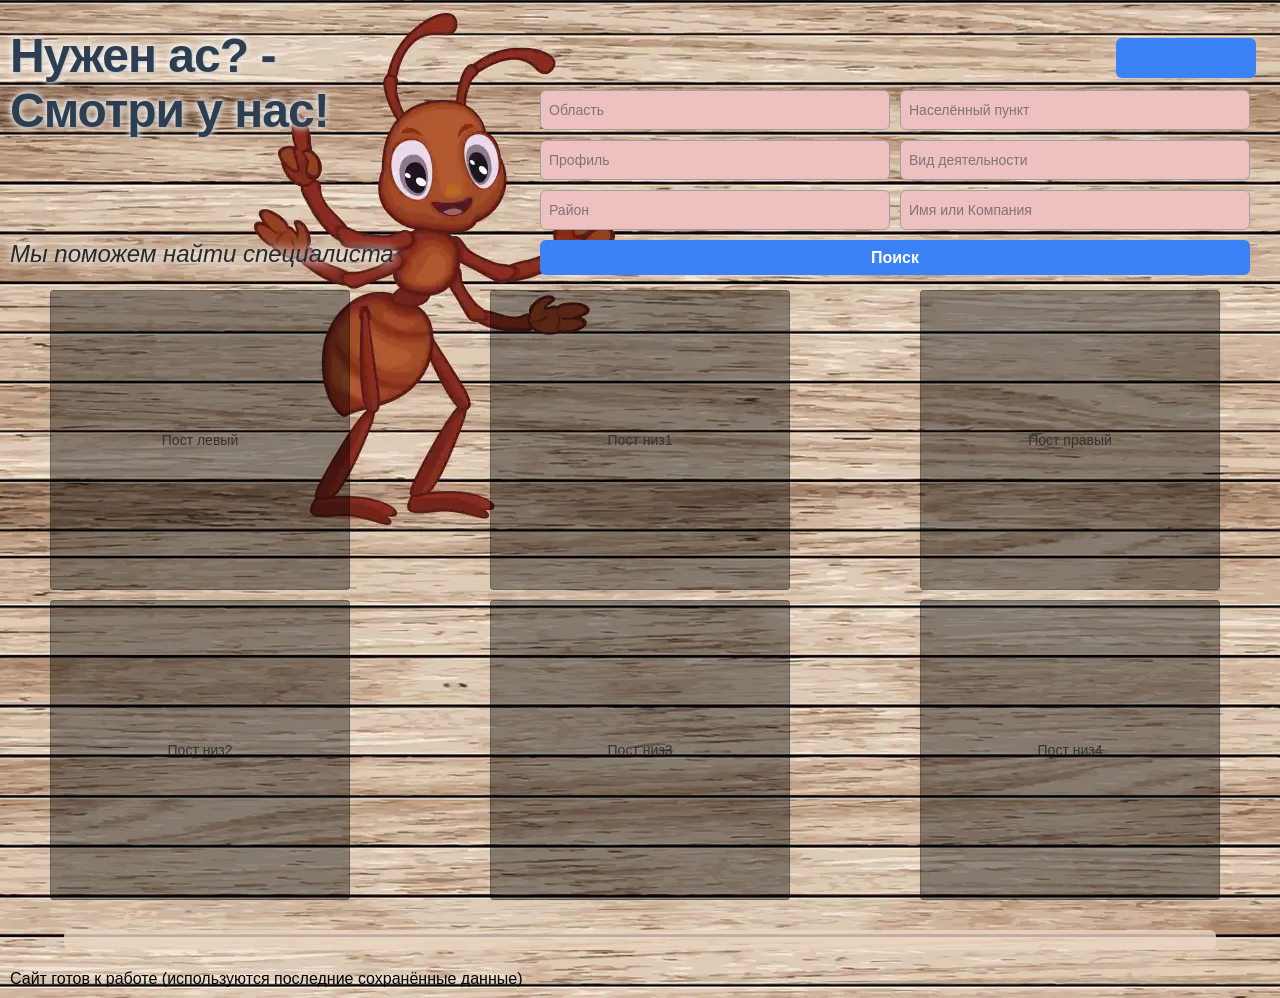
<file: index.html>
<!DOCTYPE html>
<html lang="ru">
  <head>
    <meta charset="UTF-8" />
    <meta name="viewport" content="width=device-width, initial-scale=1.0" />
    <title>Визитница — Главная</title>
    <link rel="icon" type="image/x-icon" href="favicon.ico">

    <!-- Десктопные стили по умолчанию -->
    <link rel="stylesheet" href="index.css" id="main-css" />

    <script>
      // Определение мобильного устройства
      const isMobile =
        /Android|webOS|iPhone|iPad|iPod|BlackBerry|IEMobile|Opera Mini/i.test(
          navigator.userAgent
        );

      if (isMobile) {
        // Полная замена CSS на мобильную версию
        document.getElementById("main-css").href = "indexmobile.css";
        document.documentElement.classList.add("mobile-device");
      }
    </script>

    <!-- Global site tag (gtag.js) - Google Analytics -->
    <script
      async
      src="https://www.googletagmanager.com/gtag/js?id=G-MSBJNF664Y"
    ></script>
    <script>
      window.dataLayer = window.dataLayer || [];
      function gtag() {
        dataLayer.push(arguments);
      }
      gtag("js", new Date());
      gtag("config", "G-MSBJNF664Y");
    </script>
  </head>
  <body>
    <div class="header">
      <h1 class="page-title pageTitle">Нужен ас? - Смотри у нас!</h1>
      <div class="page-subtitle pageSubtitle">Мы поможем найти специалиста</div>

      <!-- Кнопки шапки -->
      <div class="auth-container">
        <div class="auth-login-wrapper">
          <div id="googleAuthBtn" class="authLogin"></div>
        </div>
        <button id="logoutBtn" class="btn authLogin" data-role="user,admin">
          ВЫХОД
        </button>
        <button id="adminBtn" class="btn authAdmin" data-role="admin">
          Админка
        </button>
        <button id="addServiceBtn" class="btn authAddService" data-role="admin,user,curator">
  Добавить услугу
</button>
        <button id="cabinetBtn" class="btn authProfile" data-role="admin">
          Личный кабинет
        </button>
      </div>

      <div
        id="roleInfo"
        style="margin-top: 10px; font-weight: bold; color: #2c3e50"
      ></div>

      <!-- Блок фильтров в шапке -->
      <div class="filters-container">
        <!-- Боковые рекламные блоки -->
        <div id="sideBlockLeft" class="sideBlockLeft">Пост левый</div>
        <div id="sideBlockRight" class="sideBlockRight">Пост правый</div>

        <!-- Первая строка фильтров -->
        <div class="filter-row">
          <div class="input-wrapper-dt">
            <input
              type="text"
              id="filterRegion"
              class="filter1"
              placeholder="Область"
              autocomplete="off"
            />
            <button class="input-clear-desktop">×</button>
            <datalist id="listRegion"></datalist>
          </div>

          <div class="input-wrapper-dt">
            <input
              type="text"
              id="filterCity"
              class="filter2"
              placeholder="Населённый пункт"
              autocomplete="off"
            />
            <button class="input-clear-desktop">×</button>
            <datalist id="listCity"></datalist>
          </div>
        </div>

        <!-- Вторая строка фильтров -->
        <div class="filter-row">
          <div class="input-wrapper-dt">
            <input
              type="text"
              id="filterProfile"
              class="filter3"
              placeholder="Профиль"
              autocomplete="off"
            />
            <button class="input-clear-desktop">×</button>
            <datalist id="listProfile"></datalist>
          </div>

          <div class="input-wrapper-dt">
            <input
              type="text"
              id="filterType"
              class="filter4"
              list="listType"
              placeholder="Вид деятельности"
              autocomplete="off"
            />
            <button class="input-clear-desktop">×</button>
          </div>
        </div>

        <!-- Третья строка фильтров -->
        <div class="filter-row">
          <div class="input-wrapper-dt">
            <input
              type="text"
              id="filterDistrict"
              class="filter5"
              placeholder="Район"
              autocomplete="off"
            />
            <button class="input-clear-desktop">×</button>
            <datalist id="listDistrict"></datalist>
          </div>

          <div class="input-wrapper-dt">
            <input
              type="text"
              id="filterName"
              class="filter6"
              placeholder="Имя или Компания"
              autocomplete="off"
            />
            <button class="input-clear-desktop">×</button>
            <datalist id="listName"></datalist>
          </div>
        </div>

        <!-- Кнопка поиска -->
        <button onclick="applyFilters()" class="btn search-btn searchBtn">
          Поиск
        </button>

        <!-- После фильтров, перед рекламой -->
        <img
          src="header-bg-mobile.webp"
          class="mobile-only-image"
          alt="Нужен ас? - Смотри у нас!"
          style="display: none"
        />

        <!-- Нижние рекламные блоки -->
        <div id="bottomBlock1" class="bottomBlock1">Пост низ1</div>
        <div id="bottomBlock2" class="bottomBlock2">Пост низ2</div>
        <div id="bottomBlock3" class="bottomBlock3">Пост низ3</div>
        <div id="bottomBlock4" class="bottomBlock4">Пост низ4</div>
      </div>
    </div>

    <!-- Якорь для прокрутки - ПОСЛЕ шапки -->
    <div id="scrollTarget" style="position: relative; height: 1px"></div>

    <!-- Надпись о количестве найденных - после якоря -->
    <p id="searchCount" class="search-count"></p>

    <div id="cards"></div>

    <!-- Кнопка "Наверх" -->
    <div
      id="backToTopContainer"
      style="width: 100%; text-align: center; margin-top: 20px"
    ></div>
    <div id="notification" class="notification"></div>

    <script src="https://accounts.google.com/gsi/client" async defer></script>
    <script src="index-header-desktop-keys.js"></script>
    <script src="https://telegram.org/js/telegram-web-app.js"></script>
    <script src="https://telegram.org/js/telegram-web-app.js"></script>
<script>
// Динамическая загрузка JS с версией
const script = document.createElement('script');
script.src = 'index.js?v=' + Date.now();
document.head.appendChild(script);
</script>

    <script src="reclama.js"></script>

    <!-- ИЗМЕРЕНИЕ РАЗМЕРА ОКНА САЙТА -->
    <div id="window-size" data-role="admin"></div>

    <script>
      const sizeBox = document.getElementById("window-size");

      function updateSize() {
        sizeBox.textContent = `${window.innerWidth} × ${window.innerHeight}`;
      }

      window.addEventListener("resize", updateSize);
      updateSize(); // первый вызов при загрузке
    </script>

    <style>
      #window-size {
        position: fixed;
        top: 10px;
        right: 10px;
        background: rgba(0, 0, 0, 0.6);
        color: #fff;
        font-size: 14px;
        padding: 5px 10px;
        border-radius: 6px;
        font-family: monospace;
        z-index: 9999;
        pointer-events: none; /* чтобы не мешало кликам */
      }
    </style>
    
  </body>
</html>
</file>
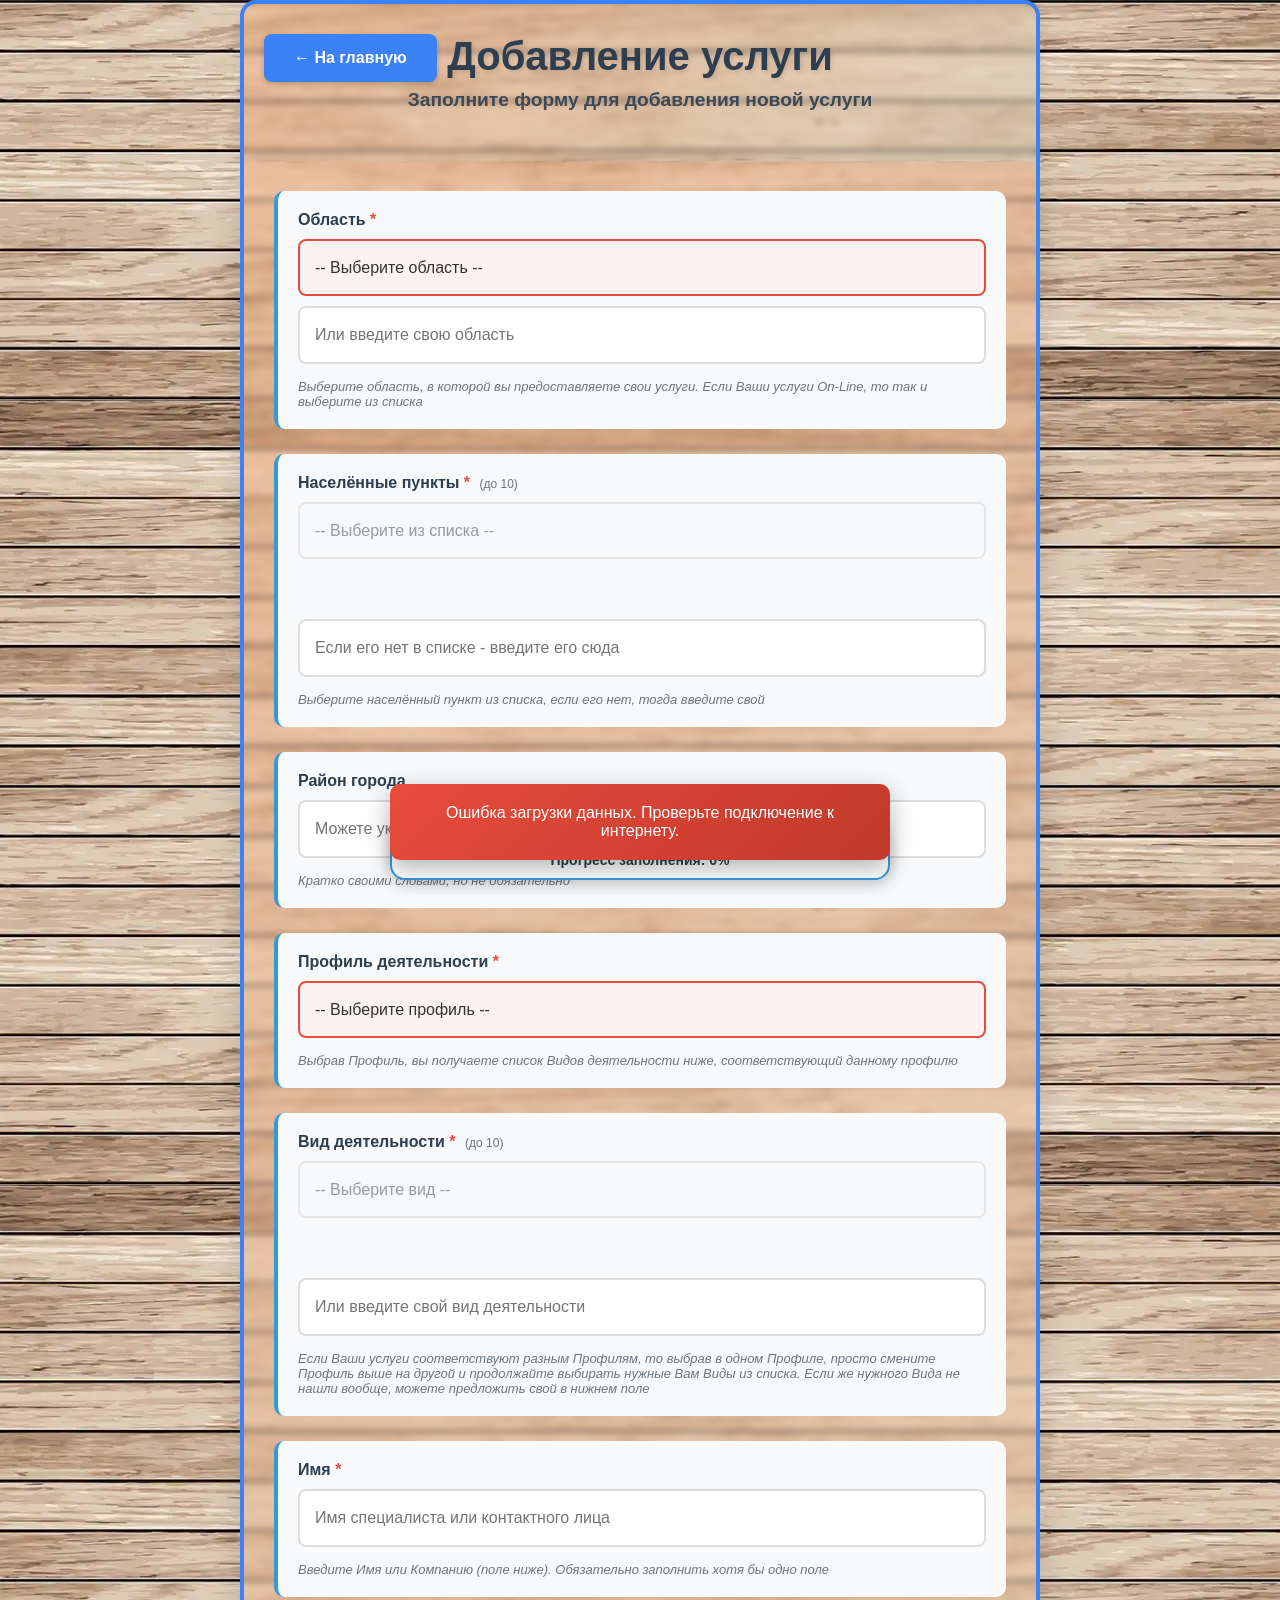
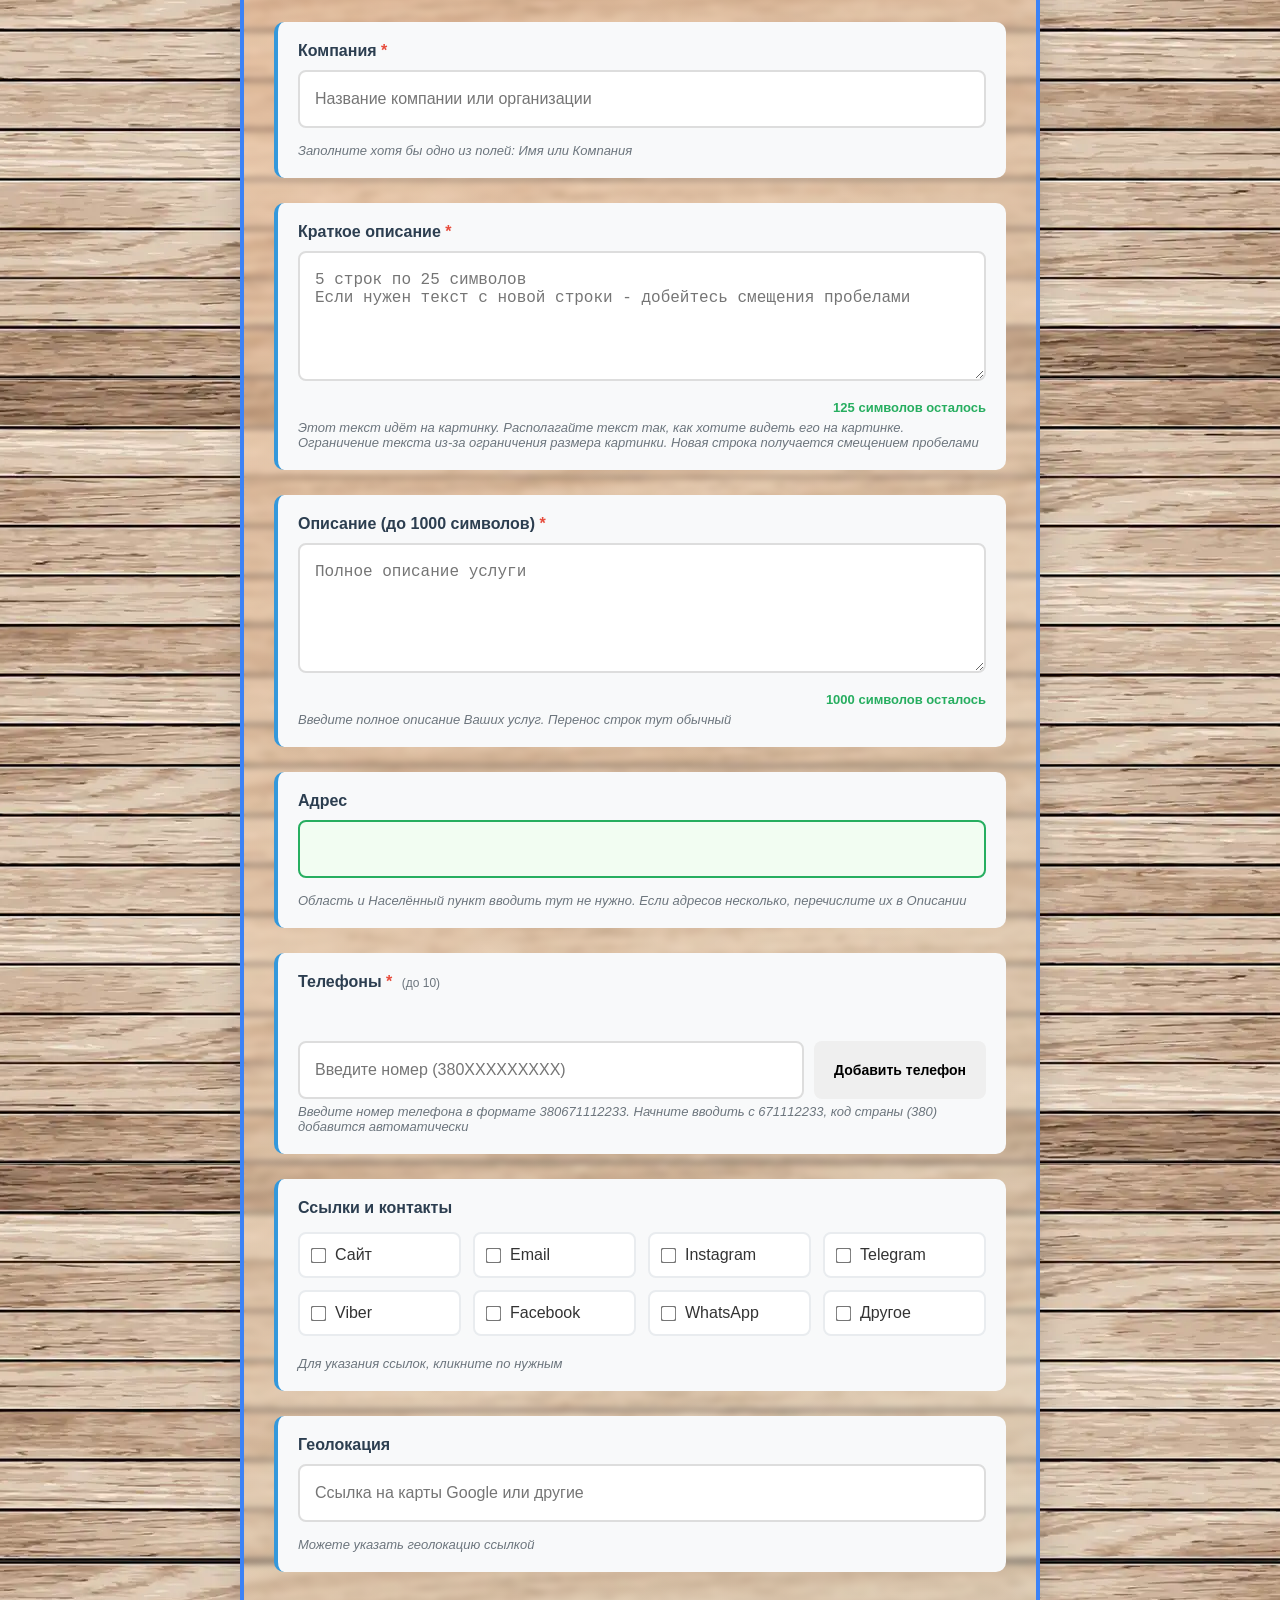
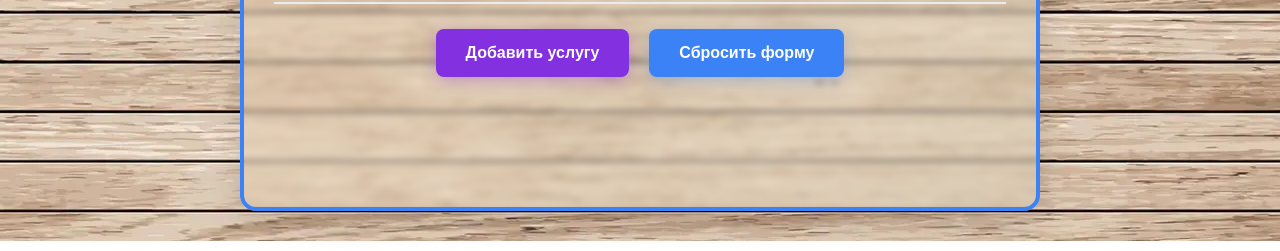
<file: add.html>
<!DOCTYPE html>
<html lang="ru">
  <head>
    <meta charset="UTF-8" />
    <meta name="viewport" content="width=device-width, initial-scale=1" />
    <title>Визитница — Добавление услуги</title>
    <link rel="icon" type="image/x-icon" href="favicon.ico" />

    <!-- Только свои стили, без index.css -->
    <link rel="stylesheet" href="add.css" />
  </head>
  <body>
    <!-- Декоративные муравьи -->
    <div class="decoration left"></div>
    <div class="decoration right"></div>

    <!-- Основной контейнер страницы -->
    <div class="page-wrapper">
      <!-- Упрощенный header -->
      <div class="add-header">
        <div class="header-content">
          <h1 class="page-title">Добавление услуги</h1>
          <div class="page-subtitle">
            Заполните форму для добавления новой услуги
          </div>
          <button id="backToMain" class="btn back-btn">← На главную</button>
        </div>
      </div>

      <!-- Основная форма -->
      <div class="form-container">
        <form id="serviceForm" novalidate>
          <!-- 2. Область -->
          <div class="form-group">
            <label for="regionSelect" class="form-label">
              Область <span class="required">*</span>
            </label>
            <select
              id="regionSelect"
              name="regionSelect"
              required
              class="form-input"
            >
              <option value="">-- Выберите область --</option>
            </select>
            <input
              type="text"
              id="regionCustom"
              placeholder="Или введите свою область"
              class="form-input"
              maxlength="50"
            />
            <div class="form-hint">
              Выберите область, в которой вы предоставляете свои услуги. Если
              Ваши услуги On-Line, то так и выберите из списка
            </div>
          </div>

          <!-- 3. Населённый пункт -->
          <div class="form-group">
            <label for="townSelect" class="form-label">
              Населённые пункты <span class="required">*</span>
              <span class="limit-info">(до 10)</span>
            </label>
            <select
              id="townSelect"
              name="townSelect"
              required
              class="form-input"
              disabled
            >
              <option value="">-- Выберите из списка --</option>
            </select>

            <div
              id="selectedTownsContainer"
              class="selected-items-container"
            ></div>

            <input
              type="text"
              id="townCustom"
              placeholder="Если его нет в списке - введите его сюда"
              class="form-input"
              maxlength="50"
            />
            <div class="form-hint">
              Выберите населённый пункт из списка, если его нет, тогда введите
              свой
            </div>
          </div>

          <!-- 4. Район города -->
          <div class="form-group">
            <label for="cityDistrict" class="form-label">Район города</label>
            <input
              type="text"
              id="cityDistrict"
              placeholder="Можете указать при желании"
              class="form-input"
              maxlength="50"
            />
            <div class="form-hint">
              Кратко своими словами, но не обязательно
            </div>
          </div>

          <!-- 5. Профиль деятельности -->
          <div class="form-group">
            <label for="profileSelect" class="form-label">
              Профиль деятельности <span class="required">*</span>
            </label>
            <select
              id="profileSelect"
              name="profileSelect"
              required
              class="form-input"
            >
              <option value="">-- Выберите профиль --</option>
            </select>
            <div class="form-hint">
              Выбрав Профиль, вы получаете список Видов деятельности ниже,
              соответствующий данному профилю
            </div>
          </div>

          <!-- 6. Вид деятельности -->
          <div class="form-group">
            <label class="form-label">
              Вид деятельности <span class="required">*</span>
              <span class="limit-info">(до 10)</span>
            </label>
            <select id="kindSelect" class="form-input" disabled>
              <option value="">-- Выберите вид --</option>
            </select>

            <div
              id="selectedKindsContainer"
              class="selected-items-container"
            ></div>

            <input
              type="text"
              id="kindCustom"
              placeholder="Или введите свой вид деятельности"
              class="form-input"
              maxlength="75"
            />
            <div class="form-hint">
              Если Ваши услуги соответствуют разным Профилям, то выбрав в одном
              Профиле, просто смените Профиль выше на другой и продолжайте
              выбирать нужные Вам Виды из списка. Если же нужного Вида не нашли
              вообще, можете предложить свой в нижнем поле
            </div>
          </div>

          <!-- 7. Имя -->
          <div class="form-group">
            <label for="nameInput" class="form-label">
              Имя <span class="required">*</span>
            </label>
            <input
              type="text"
              id="nameInput"
              placeholder="Имя специалиста или контактного лица"
              class="form-input"
              maxlength="50"
            />
            <div class="form-hint">
              Введите Имя или Компанию (поле ниже). Обязательно заполнить хотя
              бы одно поле
            </div>
          </div>

          <!-- 8. Компания -->
          <div class="form-group">
            <label for="companyInput" class="form-label">
              Компания <span class="required">*</span>
            </label>
            <input
              type="text"
              id="companyInput"
              placeholder="Название компании или организации"
              class="form-input"
              maxlength="75"
            />
            <div class="form-hint">
              Заполните хотя бы одно из полей: Имя или Компания
            </div>
          </div>

          <!-- 9. Краткое описание -->
          <div class="form-group">
            <label for="descShort" class="form-label">
              Краткое описание <span class="required">*</span>
            </label>
            <div class="input-wrapper-dt">
              <textarea
                id="descShort"
                placeholder="5 строк по 25 символов&#10;Если нужен текст с новой строки - добейтесь смещения пробелами"
                required
                class="form-input textarea"
                rows="5"
                style="
                  word-wrap: break-word;
                  white-space: pre-wrap;
                  overflow-wrap: break-word;
                "
              ></textarea>
            </div>
            <div class="char-counter">
              <span id="descShortCounter">0</span>
            </div>
            <div class="form-hint">
              Этот текст идёт на картинку. Располагайте текст так, как хотите
              видеть его на картинке. Ограничение текста из-за ограничения
              размера картинки. Новая строка получается смещением пробелами
            </div>
          </div>

          <!-- 10. Полное описание -->
          <div class="form-group">
            <label for="descLong" class="form-label">
              Описание (до 1000 символов) <span class="required">*</span>
            </label>
            <textarea
              id="descLong"
              maxlength="1000"
              placeholder="Полное описание услуги"
              required
              class="form-input textarea"
              rows="5"
              style="resize: vertical; min-height: 120px"
            ></textarea>
            <div class="char-counter">
              <span id="descLongCounter">1000</span>
            </div>
            <div class="form-hint">
              Введите полное описание Ваших услуг. Перенос строк тут обычный
            </div>
          </div>

          <!-- 11. Адрес -->
          <div class="form-group">
            <label for="addressInput" class="form-label">Адрес</label>
            <input
              type="text"
              id="addressInput"
              maxlength="200"
              class="form-input"
              maxlength="100"
            />
            <div class="form-hint">
              Область и Населённый пункт вводить тут не нужно. Если адресов
              несколько, перечислите их в Описании
            </div>
          </div>

          <!-- 12. Телефоны -->
          <div class="form-group">
            <label class="form-label">
              Телефоны <span class="required">*</span>
              <span class="limit-info">(до 10)</span>
            </label>
            <div id="phonesContainer" class="selected-items-container"></div>
            <div class="phone-input-row">
              <input
                type="text"
                id="phoneInput"
                placeholder="380xxxxxxxxx"
                class="form-input"
                maxlength="12"
              />
              <button type="button" id="addPhoneBtn" class="btn small">
                Добавить телефон
              </button>
            </div>
            <div class="form-hint">
              Введите номер телефона в формате 380671112233. Начните вводить с
              671112233, код страны (380) добавится автоматически
            </div>
          </div>

          <!-- 13. Ссылки -->
          <div class="form-group">
            <label class="form-label">Ссылки и контакты</label>
            <div class="links-grid">
              <label class="link-checkbox-label">
                <input type="checkbox" class="link-checkbox" data-type="site" />
                <span class="link-checkbox-text">Сайт</span>
              </label>
              <label class="link-checkbox-label">
                <input
                  type="checkbox"
                  class="link-checkbox"
                  data-type="email"
                />
                <span class="link-checkbox-text">Email</span>
              </label>
              <label class="link-checkbox-label">
                <input
                  type="checkbox"
                  class="link-checkbox"
                  data-type="instagram"
                />
                <span class="link-checkbox-text">Instagram</span>
              </label>
              <label class="link-checkbox-label">
                <input
                  type="checkbox"
                  class="link-checkbox"
                  data-type="telegram"
                />
                <span class="link-checkbox-text">Telegram</span>
              </label>
              <label class="link-checkbox-label">
                <input
                  type="checkbox"
                  class="link-checkbox"
                  data-type="viber"
                />
                <span class="link-checkbox-text">Viber</span>
              </label>
              <label class="link-checkbox-label">
                <input
                  type="checkbox"
                  class="link-checkbox"
                  data-type="facebook"
                />
                <span class="link-checkbox-text">Facebook</span>
              </label>
              <label class="link-checkbox-label">
                <input
                  type="checkbox"
                  class="link-checkbox"
                  data-type="whatsapp"
                />
                <span class="link-checkbox-text">WhatsApp</span>
              </label>
              <label class="link-checkbox-label">
                <input
                  type="checkbox"
                  class="link-checkbox"
                  data-type="other"
                />
                <span class="link-checkbox-text">Другое</span>
              </label>
            </div>
            <div id="linksInputsContainer" class="links-inputs-container"></div>
            <div class="form-hint">Для указания ссылок, кликните по нужным</div>
          </div>

          <!-- 14. Геолокация -->
          <div class="form-group">
            <label for="geoLocation" class="form-label">Геолокация</label>
            <input
              type="text"
              id="geoLocation"
              placeholder="Ссылка на карты Google или другие"
              class="form-input"
            />
            <div class="form-hint">Можете указать геолокацию ссылкой</div>
          </div>

          <!-- Скрытые поля -->
          <input type="hidden" id="orderNumber" />
          <input type="hidden" id="idNumber" />
          <input type="hidden" id="image" />
          <input type="hidden" id="imageName" />
          <input type="hidden" id="publicationStatus" value="черновик" />
          <input type="hidden" id="cardImageName" />
          <input type="hidden" id="telegramImageName" />
          <input type="hidden" id="oldImage" />
          <input type="hidden" id="imageLink" />
          <input type="hidden" id="wordResult" />
          <input type="hidden" id="nameCompanyKind" />

          <!-- Кнопки отправки -->
          <div class="form-buttons">
            <button type="submit" class="btn primary">Добавить услугу</button>
            <button type="reset" id="resetBtn" class="btn secondary">
              Сбросить форму
            </button>
          </div>
        </form>
      </div>
    </div>
    <!-- Закрываем .page-wrapper -->

    <!-- Плавающий прогресс-бар -->
    <div class="floating-progress">
      <div class="progress-bar">
        <div class="progress-fill" id="progressFill"></div>
      </div>
      <div class="progress-text">
        Прогресс заполнения: <span id="progressPercent">0%</span>
      </div>
    </div>

    <!-- Уведомления -->
    <div id="notification" class="notification"></div>
    <div id="messageBox" class="message-box hidden"></div>

    <!-- Скрипты -->
    <script src="https://accounts.google.com/gsi/client" async defer></script>
    <script src="https://telegram.org/js/telegram-web-app.js"></script>
    <script src="add.js"></script>
  </body>
</html>
</file>
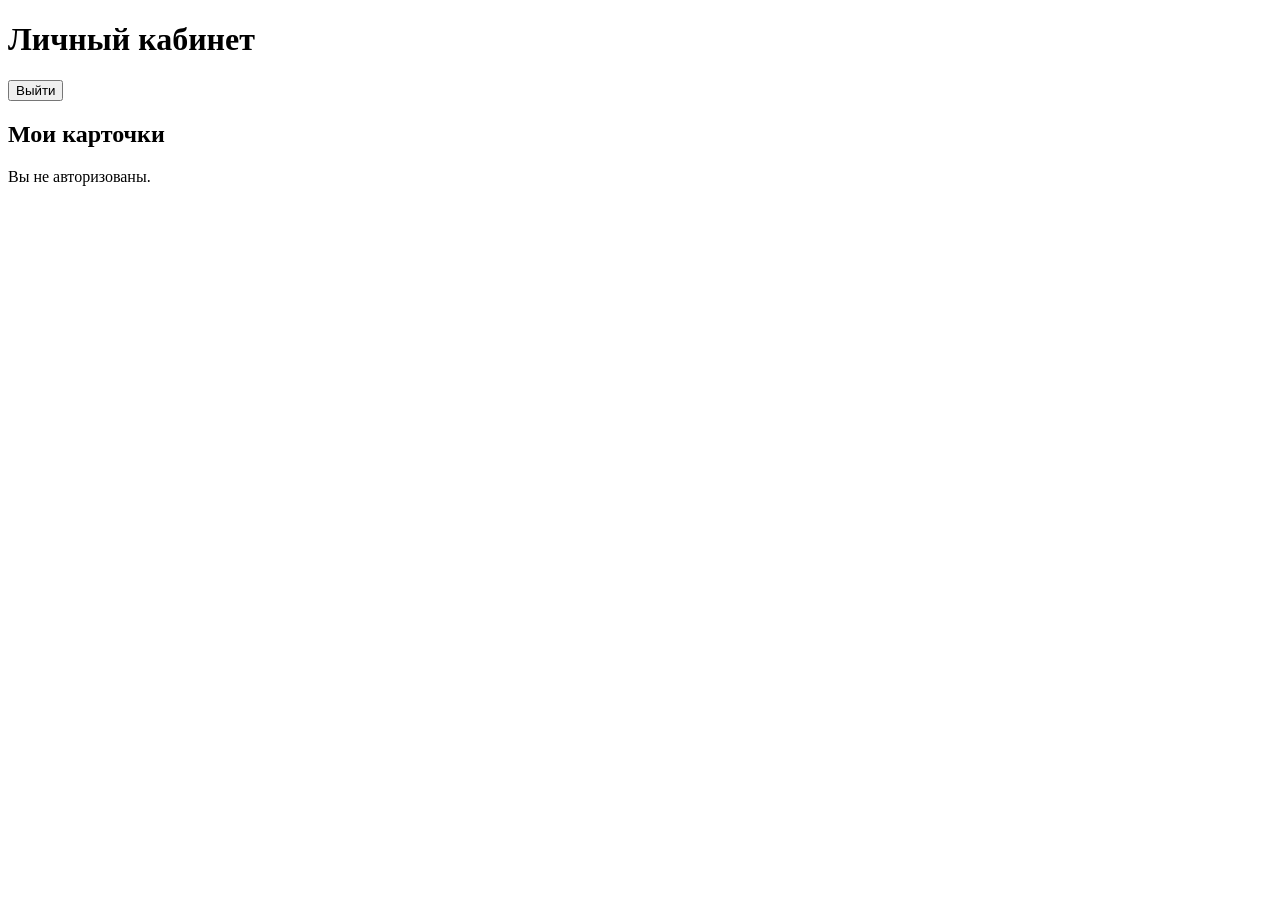
<file: cabinet.html>
<!DOCTYPE html>
<html lang="ru">
<head>
  <meta charset="UTF-8" />
  <meta name="viewport" content="width=device-width, initial-scale=1.0"/>
  <title>Личный кабинет</title>
  <link rel="stylesheet" href="cabinet.css" />
</head>
<body>
  <header>
    <h1>Личный кабинет</h1>
    <button id="logoutBtn">Выйти</button>
  </header>

  <main>
    <section id="myCards">
      <h2>Мои карточки</h2>
      <div id="cardsContainer">Загрузка...</div>
    </section>
  </main>

  <script src="cabinet.js"></script>
</body>
</html>
</file>
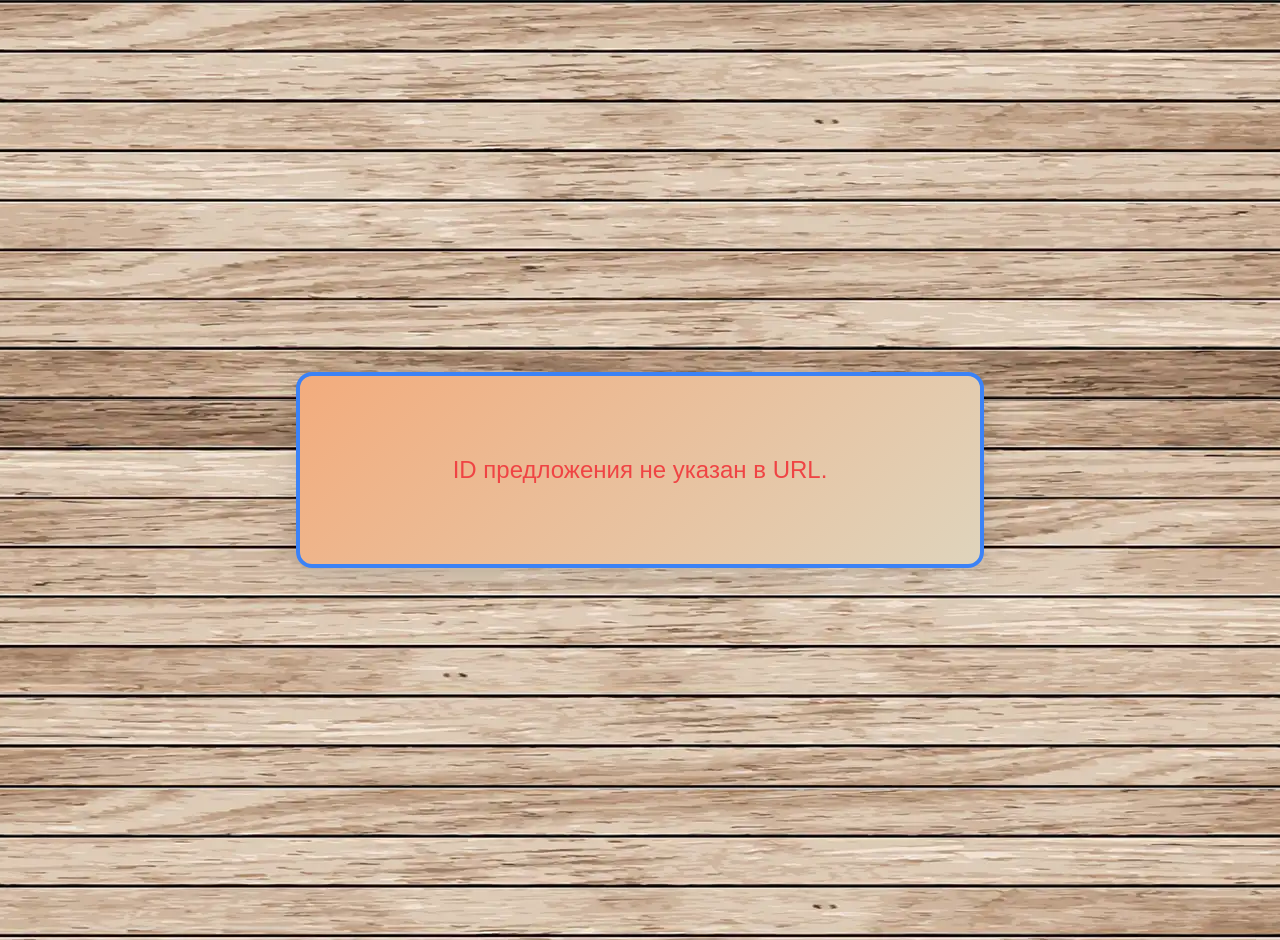
<file: reclama.html>
<!DOCTYPE html>
<html lang="ru">
  <head>
    <meta charset="UTF-8" />
    <meta name="viewport" content="width=device-width, initial-scale=1.0" />
    <title> </title>
    <style>
      /* ФОН КАК НА ГЛАВНОЙ СТРАНИЦЕ */
      body {
        font-family: Arial, sans-serif;
        margin: 0;
        padding: 20px;
        background-image: url("main-bg.webp");
        background-repeat: repeat-y;
        background-size: 1920px auto;
        background-position: center top;
        min-height: 100vh;
        display: flex;
        justify-content: center;
        align-items: center;
        position: relative;
        overflow-x: hidden;
      }

      /* КАРТОЧКА 600px С РАМКОЙ */
      .offer-container {
        background: linear-gradient(135deg, #f3ac7d 0%, #dfd4bc 100%);
        border-radius: 16px;
        padding: 40px;
        max-width: 600px;
        width: 90%;
        text-align: center;
        border: 4px solid #3b82f6;
        box-shadow: 0 8px 32px rgba(0, 0, 0, 0.15);
        position: relative;
        z-index: 20;
      }

      .image-container {
        width: 100%;
        margin: 0 auto 30px;
        position: relative;
        overflow: hidden;
        border-radius: 12px;
        background: transparent;
        border: 2px solid #e2e8f0;
      }

      .image-slider {
        display: flex;
        transition: transform 0.5s ease-in-out;
        width: 100%;
      }

      .slide {
        flex: 0 0 auto;
        width: 100%;
        display: flex;
        justify-content: center;
        align-items: center;
      }

      .slide-image {
        width: 100%;
        height: auto;
        max-height: 400px;
        object-fit: contain;
        display: block;
      }

      .slider-controls {
        display: flex;
        justify-content: center;
        margin-top: 15px;
        gap: 10px;
      }

      .slider-dot {
        width: 10px;
        height: 10px;
        border-radius: 50%;
        background-color: #cbd5e1;
        cursor: pointer;
        transition: background-color 0.3s;
      }

      .slider-dot.active {
        background-color: #3b82f6;
      }

      .slider-arrow {
        position: absolute;
        top: 50%;
        transform: translateY(-50%);
        background: rgba(255, 255, 255, 0.8);
        border: none;
        border-radius: 50%;
        width: 40px;
        height: 40px;
        font-size: 20px;
        font-weight: bold;
        color: #3b82f6;
        cursor: pointer;
        z-index: 20;
        display: flex;
        justify-content: center;
        align-items: center;
        box-shadow: 0 2px 5px rgba(0, 0, 0, 0.2);
      }

      .slider-arrow:hover {
        background: rgba(255, 255, 255, 1);
      }

      .slider-arrow.prev {
        left: 10px;
      }

      .slider-arrow.next {
        right: 10px;
      }

      .offer-title {
        font-size: 28px;
        font-weight: bold;
        color: #2c3e50;
        margin-bottom: 20px;
      }

      .offer-description {
        font-size: 20px;
        font-weight: bold;
        color: #2c3e50;
        line-height: 1.6;
        margin-bottom: 25px;
        background: linear-gradient(135deg, #fff3eb 0%, #f3b874 100%);
        padding: 20px;
        border-radius: 12px;
        border-left: 15px solid #1c60cc;
        text-align: left;
        white-space: pre-line;
      }

      .offer-details {
    display: grid;
    grid-template-columns: auto 1fr;
    gap: 8px 5px;
    margin-bottom: 25px;
    font-size: 16px;
    color: #4b5563;
    align-items: start;
}

.detail-item {
    display: contents;
}

.detail-label {
    font-weight: bold;
    text-align: right;
    white-space: nowrap;
    color: #2c3e50;
    justify-self: end;
}

.detail-label::after {
    content: ":";
}

.detail-item span:last-child {
    text-align: left;
    word-break: break-word;
}

      .social-links {
        display: flex;
        flex-wrap: wrap;
        gap: 10px;
        justify-content: center;
        margin-bottom: 30px;
      }

      .social-button {
        background: #8230e0;
        color: white;
        border: none;
        padding: 12px 20px;
        border-radius: 8px;
        cursor: pointer;
        font-size: 16px;
        font-weight: bold;
        text-decoration: none;
        display: inline-block;
        transition: background 0.3s;
        white-space: nowrap;
      }

      .social-button:hover {
        background: #450570;
      }

      .close-button {
        background: #3b82f6;
        color: white;
        border: none;
        padding: 15px 30px;
        border-radius: 8px;
        cursor: pointer;
        font-size: 18px;
        font-weight: bold;
      }

      .close-button:hover {
        background: #2563eb;
      }

      /* Декоративные муравьи */
      .decoration {
        position: fixed;
        z-index: 5;
        width: 250px;
        height: 250px;
        background-size: contain;
        background-repeat: no-repeat;
        background-position: center;
        pointer-events: none;
        transition: none;
      }

      /* Отзеркаливание правого муравья */
      .decoration.right {
        transform: scaleX(-1);
      }

      /* Сообщения об ошибках */
      .error-message {
        font-size: 24px;
        color: #ef4444;
        text-align: center;
        padding: 40px;
      }

      /* Адаптивность для муравьев */
      @media (max-width: 900px) {
        .decoration {
          display: none;
        }
      }

/* Мобильные стили */
.mobile-device .offer-container {
    width: 100% !important;
    max-width: 100% !important;
    margin: 0 !important;
    padding: 5px;
    background: none !important;
    border: none !important;
    box-shadow: none !important;
    border-radius: 0;
}

.mobile-device .slide-image {
    max-height: 300px;
}

/* Подложки для текстовых блоков */
.mobile-device .offer-title,
.mobile-device .offer-description,
.mobile-device .offer-details,
.mobile-device .name-company-block {
    background: rgba(241, 227, 209, 0.8);
    padding: 12px;
    border-radius: 8px;
    margin-bottom: 10px;
    border: 1px solid rgba(59, 130, 246, 0.3);
}

.mobile-device .offer-description {
    font-size: 16px;
}

.mobile-device .social-links {
    flex-direction: column;
    gap: 6px;
    margin-left: -5px;
    margin-right: -5px;
}

.mobile-device .social-button {
    width: auto !important;
    min-width: 140px;
    text-align: center;
    background: #10b981;
    border: none !important;
    box-shadow: none !important;
    padding: 10px 20px;
    font-size: 14px;
    margin: 0 auto;
    display: block;
}

.mobile-device .close-button {
    width: 100%;
}

/* Скрываем муравьев на мобильных */
.mobile-device .decoration {
    display: none !important;
    animation: none !important;
    transition: none !important;
    visibility: hidden !important;
}

/* Адаптивные детали */
.mobile-device .offer-details {
    grid-template-columns: 1fr;
    gap: 5px;
}

.mobile-device .detail-item {
    display: flex;
    flex-direction: column;
}

.mobile-device .detail-label {
    text-align: left;
    min-width: auto;
    margin-right: 0;
    margin-bottom: 2px;
}

/* Сброс отступов body */
.mobile-device body {
    padding: 0 !important;
    margin: 0 !important;
}

    </style>
  </head>
  <body>
    <div class="decoration left"></div>
    <div class="decoration right"></div>

    <div class="offer-container">
      <div id="content">
        <!-- Контент будет загружен через JavaScript -->
      </div>
    </div>

    <script>
      document.addEventListener("DOMContentLoaded", function () {
        const urlParams = new URLSearchParams(window.location.search);
        const orderId = urlParams.get("id");
        const contentDiv = document.getElementById("content");

        if (!orderId) {
          contentDiv.innerHTML =
            '<div class="error-message">ID предложения не указан в URL.</div>';
          return;
        }

        // Функция для загрузки JSON
        function loadJSON(url, callback) {
          fetch(url)
            .then((response) => {
              if (!response.ok) {
                throw new Error("Ошибка сети");
              }
              return response.json();
            })
            .then((data) => callback(null, data))
            .catch((error) => callback(error, null));
        }

        // Загружаем JSON
        loadJSON(
          "https://raw.githubusercontent.com/Wow4ik-wow/vizitnica/master/reclama.json",
          function (error, jsonData) {
            if (error) {
              contentDiv.innerHTML =
                '<div class="error-message">Ошибка загрузки данных.</div>';
              console.error("Ошибка загрузки JSON:", error);
              return;
            }

            // Ищем заказ по ID в нескольких массивах
            let order = jsonData.orders.find(
              (item) => item["ID заказа"] == orderId
            );
            if (!order)
              order = jsonData.fallback.find(
                (item) => item["ID заказа"] == orderId
              );

            if (!order) {
              contentDiv.innerHTML =
                '<div class="error-message">Предложение не найдено.</div>';
              return;
            }

            // Настраиваем декоративные элементы из массива ants
            if (jsonData.ants && jsonData.ants.length >= 2) {
              setupDecorations(jsonData.ants);
            }

            // Рендерим основное содержимое
            renderOrderContent(order);
          }
        );

        // Настройка декоративных элементов
        function setupDecorations(antsData) {
          const leftDecor = document.querySelector(".decoration.left");
          const rightDecor = document.querySelector(".decoration.right");

          // Выбираем двух случайных муравьев
          const randomAnts = [...antsData]
            .sort(() => 0.5 - Math.random())
            .slice(0, 2);

          if (randomAnts[0] && randomAnts[0]["Костюм мураша"]) {
            leftDecor.style.backgroundImage = `url('${extractDirectImageLink(
              randomAnts[0]["Костюм мураша"]
            )}')`;
          }

          if (randomAnts[1] && randomAnts[1]["Костюм мураша"]) {
            rightDecor.style.backgroundImage = `url('${extractDirectImageLink(
              randomAnts[1]["Костюм мураша"]
            )}')`;
          }
        }

        // Преобразование ссылки Google Drive в прямую
        function extractDirectImageLink(link) {
          if (!link) return "";

          // Для Google Drive (формат /file/d/)
          const fileMatch = link.match(/\/file\/d\/([^\/]+)/);
          if (fileMatch) {
            return `https://drive.google.com/thumbnail?id=${fileMatch[1]}&sz=w1000`;
          }

          // Для Google Drive (формат uc?id=)
          const ucMatch = link.match(/uc\?id=([^&]+)/);
          if (ucMatch) {
            return `https://drive.google.com/thumbnail?id=${ucMatch[1]}&sz=w1000`;
          }

          return link;
        }

        // Рендеринг содержимого заказа
        function renderOrderContent(order) {
          let html = "";

          // Заголовок
          if (order["Название"]) {
            document.title = order["Название"];
          }

          // Слайдер с изображениями
          const images = order["Ссылки на фото"]
            ? order["Ссылки на фото"]
                .split(",")
                .map((url) => url.trim())
                .filter((url) => url)
            : [];

          if (images.length > 0) {
            html += `<div class="image-container">`;
            html += `<div class="image-slider" id="imageSlider">`;

            images.forEach((imgUrl, index) => {
              const directUrl = extractDirectImageLink(imgUrl);
              html += `<div class="slide"><img src="${directUrl}" alt="Изображение ${
                index + 1
              }" class="slide-image" onerror="this.style.display='none'"></div>`;
            });

            html += `</div>`;

            // Стрелки только если больше 1 изображения
            if (images.length > 1) {
              html += `<button class="slider-arrow prev" onclick="moveSlide(-1)">❮</button>`;
              html += `<button class="slider-arrow next" onclick="moveSlide(1)">❯</button>`;
            }

            html += `</div>`;

            // Точки навигации
            if (images.length > 1) {
              html += `<div class="slider-controls" id="sliderDots">`;
              for (let i = 0; i < images.length; i++) {
                html += `<div class="slider-dot ${
                  i === 0 ? "active" : ""
                }" onclick="showSlide(${i})"></div>`;
              }
              html += `</div>`;
            }
          }

          // Блок Имя и Компания (под картинкой)
          if (order["Имя"] || order["Компания"]) {
            let nameCompany = "";
            if (order["Имя"] && order["Компания"]) {
              nameCompany = `${order["Имя"]} «${order["Компания"]}»`;
            } else if (order["Имя"]) {
              nameCompany = order["Имя"];
            } else if (order["Компания"]) {
              nameCompany = `«${order["Компания"]}»`;
            }

            html += `<div class="name-company-block" style="font-size: 20px; font-weight: bold; color: #2c3e50; margin-bottom: 20px; text-align: center;">`;
            html += nameCompany;
            html += `</div>`;
          }

          // Описание
          let description = order["Описание (до 700 симв)"] || order["Описание"];
if (description) {
  html += `<div class="offer-description">${description}</div>`;
}

          // Дополнительная информация
          const detailFields = [
            "Телефоны",
            "Адрес",
            "Область",
            "Населённый пункт",
            "Район города",
          ];

          let hasDetails = false;
          let detailsHtml = "";

          detailFields.forEach((field) => {
            if (order[field]) {
              hasDetails = true;

              let value = order[field];

              // Особенная обработка для телефонов
              if (field === "Телефоны") {
                const phones = value.split(",").map((phone) => phone.trim());
                value = phones
                  .map((phone) => {
                    return `<a href="tel:${phone}" style="color: #3b82f6; text-decoration: none;">${phone}</a>`;
                  })
                  .join(", ");
              }

              detailsHtml += `
    <div class="detail-item">
        <span class="detail-label">${field}</span>
        <span>${value}</span>
    </div>
`;
            }
          });

          if (hasDetails) {
            html += `<div class="offer-details">${detailsHtml}</div>`;
          }

          // Социальные ссылки
          if (order["Ссылки"]) {
            const socialLinks = parseSocialLinks(order["Ссылки"]);

            if (socialLinks.length > 0) {
              html += `<div class="social-links">`;
              socialLinks.forEach((link) => {
                html += `<a href="${link.url}" target="_blank" class="social-button">${link.text}</a>`;
              });
              html += `</div>`;
            }
          }

          // Кнопка закрытия
          html += `<button class="close-button" onclick="window.close()">ЗАКРЫТЬ</button>`;

          contentDiv.innerHTML = html;

          // Инициализация слайдера
          if (images.length > 1) {
            initSlider();
          }
        }

        // Парсинг социальных ссылок
        function parseSocialLinks(linksText) {
          const result = [];

          // Ищем ссылки в формате [Текст](URL)
          const markdownRegex = /\[([^\]]+)\]\(([^)]+)\)/g;
          let match;

          while ((match = markdownRegex.exec(linksText)) !== null) {
            result.push({
              text: match[1],
              url: match[2],
            });
          }

          // Ищем email адреса
          const emailRegex =
            /\b[A-Za-z0-9._%+-]+@[A-Za-z0-9.-]+\.[A-Z|a-z]{2,}\b/g;
          const emails = linksText.match(emailRegex);

          if (emails) {
            emails.forEach((email) => {
              result.push({
                text: `Email: ${email}`,
                url: `mailto:${email}`,
              });
            });
          }

          return result;
        }

        // Логика слайдера
        let currentSlide = 0;

        window.moveSlide = function (direction) {
          const slides = document.querySelectorAll(".slide");
          const dots = document.querySelectorAll(".slider-dot");

          currentSlide =
            (currentSlide + direction + slides.length) % slides.length;

          const slider = document.getElementById("imageSlider");
          slider.style.transform = `translateX(-${currentSlide * 100}%)`;

          dots.forEach((dot, index) => {
            dot.classList.toggle("active", index === currentSlide);
          });
        };

        window.showSlide = function (index) {
          const slides = document.querySelectorAll(".slide");
          const dots = document.querySelectorAll(".slider-dot");

          if (index >= 0 && index < slides.length) {
            currentSlide = index;

            const slider = document.getElementById("imageSlider");
            slider.style.transform = `translateX(-${currentSlide * 100}%)`;

            dots.forEach((dot, i) => {
              dot.classList.toggle("active", i === currentSlide);
            });
          }
        };

        function initSlider() {
          let slideInterval;

          // Функция для запуска автопрокрутки
          const startSlideShow = () => {
            slideInterval = setInterval(() => {
              window.moveSlide(1);
            }, 10000);
          };

          // Запускаем автопрокрутку
          startSlideShow();

          // Сбрасываем таймер при клике на стрелки
          document.querySelectorAll(".slider-arrow").forEach((arrow) => {
            arrow.addEventListener("click", () => {
              clearInterval(slideInterval);
              startSlideShow();
            });
          });

          // Сбрасываем таймер при клике на точки
          document.querySelectorAll(".slider-dot").forEach((dot) => {
            dot.addEventListener("click", () => {
              clearInterval(slideInterval);
              startSlideShow();
            });
          });
        }

        // Хаотичное движение муравьев
        function initAntsAnimation() {
    // Отключаем анимацию на мобильных
    if (document.body.classList.contains('mobile-device')) {
        return; // полностью выходим из функции
    }
          const leftAnt = document.querySelector(".decoration.left");
          const rightAnt = document.querySelector(".decoration.right");

          if (!leftAnt || !rightAnt) return;

          // Размеры зон для движения
          const getMovementZone = (isLeft) => {
            const cardRect = document
              .querySelector(".offer-container")
              .getBoundingClientRect();
            const screenWidth = window.innerWidth;

            if (isLeft) {
              return {
                minX: 20,
                maxX: cardRect.left - 150,
                minY: 20,
                maxY: window.innerHeight - 170,
              };
            } else {
              return {
                minX: cardRect.right + 20,
                maxX: screenWidth - 170,
                minY: 20,
                maxY: window.innerHeight - 170,
              };
            }
          };

          // Генерация случайной точки в зоне
          const getRandomPoint = (zone) => ({
            x: Math.random() * (zone.maxX - zone.minX) + zone.minX,
            y: Math.random() * (zone.maxY - zone.minY) + zone.minY,
          });

          // Плавное движение к точке
          const moveAnt = (ant, targetX, targetY, duration = 4000) => {
            const startX = parseInt(ant.style.left || ant.offsetLeft);
            const startY = parseInt(ant.style.top || ant.offsetTop);
            const startTime = performance.now();

            function animate(currentTime) {
              const elapsed = currentTime - startTime;
              const progress = Math.min(elapsed / duration, 1);

              const ease =
                progress < 0.5
                  ? 4 * progress * progress * progress
                  : 1 - Math.pow(-2 * progress + 2, 3) / 2;

              const currentX = startX + (targetX - startX) * ease;
              const currentY = startY + (targetY - startY) * ease;

              ant.style.left = currentX + "px";
              ant.style.top = currentY + "px";

              if (progress < 1) {
                requestAnimationFrame(animate);
              } else {
                const zone = ant.classList.contains("left")
                  ? getMovementZone(true)
                  : getMovementZone(false);
                const newTarget = getRandomPoint(zone);
                moveAnt(
                  ant,
                  newTarget.x,
                  newTarget.y,
                  3000 + Math.random() * 3000
                );
              }
            }

            requestAnimationFrame(animate);
          };

          // Запуск анимации
          const leftZone = getMovementZone(true);
          const rightZone = getMovementZone(false);

          moveAnt(leftAnt, leftZone.minX + 100, leftZone.minY + 100);
          moveAnt(rightAnt, rightZone.minX + 100, rightZone.minY + 100);

          // Перерасчет при изменении размера окна
          window.addEventListener("resize", () => {
            const leftZone = getMovementZone(true);
            const rightZone = getMovementZone(false);

            moveAnt(leftAnt, leftAnt.offsetLeft, leftAnt.offsetTop, 1000);
            moveAnt(rightAnt, rightAnt.offsetLeft, rightAnt.offsetTop, 1000);
          });
        }

        // Запуск после загрузки
        setTimeout(initAntsAnimation, 1000);
      });
    </script>

<script>
    // Определение мобильного устройства
    const isMobile = /Android|webOS|iPhone|iPad|iPod|BlackBerry|IEMobile|Opera Mini/i.test(navigator.userAgent);
    if (isMobile) {
        document.body.classList.add('mobile-device');
    }
</script>

  </body>
</html>
</file>
<file: index.css>
html,
body {
  margin: 0;
  padding: 0;
  width: 100%;
  height: 100%;
  box-sizing: border-box;
}

*,
*::before,
*::after {
  box-sizing: border-box;
}

/* Фон сайта */
html, body {
  height: 100%;
  background-image: url("main-bg.webp");
  background-repeat: repeat-y;
  background-size: 1920px auto;
  background-position: center top;
  background-attachment: scroll;
  background-color: transparent !important;
  margin: 0;
  padding: 0;
  font-family: Arial, sans-serif;
  z-index: 0;
}

/* Гарантируем, что контейнеры не заливают фон */
.main-wrapper, .container, .page, .content {
  background: transparent !important;
}

.header {
  position: relative;
  width: 100%;
  max-width: 100vw;
  margin: 0 auto;
  height: 522px;
  background-image: url("header-bg.webp");
  background-repeat: no-repeat;
  background-size: cover;
  background-position: center top;
  padding: 0;
}

/* Заголовок и подпись */
.pageTitle {
  margin: 0;
  position: absolute;
  font-family: "Arial Narrow", "Franklin Gothic Medium", sans-serif; /* Основной шрифт и fallback */
  font-weight: bold; /* Жирность */
  letter-spacing: -1px; /* Расстояние между буквами */
  color: #2c3e50; /* Цвет текста */
  text-shadow: 1px 1px 3px rgba(0, 0, 0, 0.2), 0 0 5px rgba(255, 255, 255, 1),
    0 0 10px rgba(255, 255, 255, 1);
}

.pageSubtitle {
  margin: 0;
  position: absolute;
  font-family: "Arial", sans-serif;
  font-weight: normal;
  font-size: 32px;
  color: #262a2b;
  font-style: italic; /* Курсив */
  text-shadow: 0 0 8px rgba(255, 255, 255, 1), 0 0 15px rgba(255, 255, 255, 1);
}

/* Кнопки шапки */
.authLogin,
.authAdmin,
.authAddService,
.authProfile {
  position: absolute;
  padding: 8px 16px;
  font-size: 14px;
  cursor: pointer;
  background: #3b82f6;
  color: white;
  border: none;
  border-radius: 6px;
  width: auto;
  white-space: nowrap;
}

.authLogin:hover,
.authAdmin:hover,
.authAddService:hover,
.authProfile:hover {
  background: #2563eb;
}

.searchBtn {
  position: absolute;
  font-weight: bold;
  font-size: 16px;
  background: #3b82f6;
  color: white;
  border: none;
  border-radius: 6px;
  cursor: pointer;
}

.searchBtn:hover {
  background: #2563eb;
}

/* Боковые блоки */
.sideBlockLeft,
.sideBlockRight {
  position: absolute;
  background: rgba(0, 0, 0, 0.4);
  border: 1px solid rgba(0, 0, 0, 0.2);
  border-radius: 4px;
  text-align: center;
  font-size: 14px;
  color: #333;
  display: flex;
  align-items: center;
  justify-content: center;
}

/* Нижние ряды */
.bottomBlock1,
.bottomBlock2,
.bottomBlock3,
.bottomBlock4 {
  position: absolute;
  background: rgba(0, 0, 0, 0.4);
  border: 1px solid rgba(0, 0, 0, 0.2);
  border-radius: 4px;
  text-align: center;
  font-size: 14px;
  color: #333;
  display: flex;
  align-items: center;
  justify-content: center;
}

/* Контейнер фильтров */
.filter1,
.filter2,
.filter3,
.filter4,
.filter5,
.filter6 {
  position: absolute;
}

input {
  padding: 8px;
  font-size: 14px;
  flex: 1;
  background-color: #eec0c0;
  border: 1px solid #a0a0a0;
  border-radius: 6px;
  color: #222;
  box-sizing: border-box;
}

input:focus {
  border-color: #3b82f6;
  background: #f78585;
  box-shadow: 0 0 0 3px rgba(59, 130, 246, 0.1);
}

input::placeholder {
  color: #646363;
  opacity: 0.8;
}

/* Крестики для очистки полей */
.input-wrapper-dt {
  position: relative;
  flex: 1;
  min-width: 0;
}

.input-clear-desktop {
  position: absolute;
  right: 8px;
  top: 50%;
  transform: translateY(-50%);
  cursor: pointer;
  color: #555;
  font-size: 18px;
  display: none;
  background: none;
  border: none;
  z-index: 10;
}

/* Остальные элементы интерфейса */
.card-buttons {
  display: flex;
  gap: 8px;
  flex-wrap: wrap;
}

.card-buttons .btn.small {
  padding: 6px 10px;
  font-size: 13px;
  width: auto;
  max-width: 100%;
  flex-shrink: 0;
}

#mainContainer {
  max-width: 90vw;
  margin: 0 auto;
  padding-left: 5vw;
  padding-right: 5vw;
}

#cards {
  display: grid;
  grid-template-columns: repeat(auto-fit, minmax(400px, 1fr));
  gap: 16px;
  max-width: 1800px;
  margin: 0 auto;
  padding: 10px;
}

.card {
  background: #ebd6c4;
  border-radius: 6px;
  padding: 15px;
  box-shadow: 0 0 5px #ccc;
  display: flex;
  flex-direction: column;
  align-items: flex-start;
  overflow: hidden;
  font-size: 16px;
  width: 100%;
  max-width: 450px;
  min-width: 400px;
  margin: 0 auto;
}

.card h3 {
  margin: 0 0 8px 0;
}

.card p {
  margin: 4px 0;
}

.card img {
  width: 100%;
  height: auto;
  display: block;
  margin: 0 auto;
  border-radius: 8px;
}

.notification {
  position: fixed;
  top: 20px;
  left: 50%;
  transform: translateX(-50%);
  background: rgba(240, 147, 147, 0.75);
  color: rgb(15, 12, 12);
  padding: 10px 20px;
  border-radius: 6px;
  display: none;
  z-index: 9999;
  font-size: 14px;
}

.back-to-top {
  width: 100%;
  max-width: 450px;
  margin: 20px auto;
  padding: 12px 16px;
  display: block;
}

/* Dropdown общие стили */
.dropdown-common-style,
#customTypeDropdown {
  position: absolute;
  background: white;
  border: 1px solid #ddd;
  max-height: 400px;
  overflow-y: auto;
  z-index: 1000;
  box-shadow: 0 2px 10px rgba(0, 0, 0, 0.1);
  border-radius: 6px;
  padding: 5px 0;
  width: auto;
  min-width: 250px;
  font-size: 15px;
}

.dropdown-common-style div,
#customTypeDropdown div {
  padding: 10px 15px;
  cursor: pointer;
  transition: background 0.2s;
  border-bottom: 1px solid #f0f0f0;
}

.dropdown-common-style div:hover,
#customTypeDropdown div:hover {
  background: #f5f5f5;
}

#customTypeDropdown::-webkit-scrollbar {
  width: 8px;
}

#customTypeDropdown::-webkit-scrollbar-thumb {
  background: #ccc;
  border-radius: 4px;
}

.dropdown-common-style:empty {
  display: none !important;
}

.input-wrapper-dt {
  position: absolute;
  display: inline-block;
  box-sizing: border-box;
}

.filter1,
.filter2,
.filter3,
.filter4,
.filter5,
.filter6 {
  position: static;
  width: 100%;
  margin: 0;
}

.input-wrapper-dt .input-clear-desktop {
  position: absolute;
  right: 8px;
  top: 50%;
  transform: translateY(-50%);
  cursor: pointer;
  color: #555;
  font-size: 18px;
  display: none;
  background: none;
  border: none;
  z-index: 10;
}

input:focus + .input-clear-desktop {
  display: block;
}

#googleAuthBtn {
  position: absolute !important;
  width: 120px !important;
  height: 40px !important;
  overflow: hidden !important;
  z-index: 1000 !important;
}

#googleAuthBtn > div {
  width: 100% !important;
  height: 100% !important;
  margin: 0 !important;
  padding: 0 !important;
}

#googleAuthBtn iframe {
  width: 100% !important;
  height: 100% !important;
  min-width: 0 !important;
  border: none !important;
}

.auth-login-wrapper {
  position: absolute;
  width: 120px;
  height: 40px;
  z-index: 1000;
  top: 20px;
  left: 100px;
}

/* Гарантируем, что якорь находится после шапки */
#scrollTarget {
  display: block;
  width: 100%;
  height: 1px;
  margin: 0;
  padding: 0;
}

/* Карточки начинаются сразу после якоря */
#cards {
  position: relative;
  z-index: 10;
  margin-top: 0 !important;
}

/* Стили для надписи с количеством результатов */
.search-count {
  text-align: center;
  font-size: 18px;
  font-weight: bold;
  color: #2c3e50;
  margin: 15px 0;
  padding: 10px;
  background: rgba(235, 214, 196, 0.8);
  border-radius: 6px;
  max-width: 90%;
  margin-left: auto;
  margin-right: auto;
}

.hidden {
  display: none !important;
}

/* Контейнер для Google кнопки */
.auth-login-wrapper {
  position: absolute;
  overflow: hidden;
  z-index: 1000;
}

/* Google кнопка - фиксируем размеры */
#googleAuthBtn {
  width: 100% !important;
  height: 100% !important;
  min-width: 0 !important;
}

/* Кнопка ВЫХОД */
#logoutBtn {
  position: absolute;
  z-index: 1001;
  padding: 8px 16px;
  font-size: 14px;
  cursor: pointer;
  background: #3b82f6;
  color: white;
  border: none;
  border-radius: 6px;
  white-space: nowrap;
}

#logoutBtn:hover {
  background: #2563eb;
}

/* Гарантируем, что Google iframe занимает весь контейнер */
#googleAuthBtn iframe {
  width: 100% !important;
  height: 100% !important;
  min-width: 0 !important;
  border: none !important;
}

/* Стили для рекламных картинок */
.info-card {
  cursor: pointer;
  height: 100%;
  width: 100%;
  overflow: hidden;
  border-radius: 8px;
  border: 9px solid #5e2c03; /* ← Толстая синяя рамка */
  box-shadow: 0 4px 12px rgba(15, 9, 1, 0.3); /* ← Тень для объема */
}

.info-card:hover {
  border-color: #462b22; /* ← Темнее при наведении */
  box-shadow: 0 6px 16px rgba(236, 5, 5, 0.5);
}

.info-card img {
  width: 100%;
  height: 100%;
  object-fit: contain;
  object-position: center;
  border-radius: 8px;
  transition: transform 0.3s ease;
}

.info-card:hover img {
  transform: scale(1.05);
}

/* Гарантируем правильный z-index для всех рекламных блоков */
.sideBlockLeft,
.sideBlockRight,
.bottomBlock1,
.bottomBlock2,
.bottomBlock3,
.bottomBlock4 {
  cursor: pointer !important;
  transition: transform 0.3s ease, box-shadow 0.3s ease !important;
  z-index: 10; /* ← По умолчанию */
}

.sideBlockLeft:hover,
.sideBlockRight:hover,
.bottomBlock1:hover,
.bottomBlock2:hover,
.bottomBlock3:hover,
.bottomBlock4:hover {
  transform: scale(1.05) !important;
  box-shadow: 0 6px 16px rgba(59, 130, 246, 0.5) !important;
  z-index: 1000 !important; /* ↑ Поверх всех при ховере */
}

/* Убедимся что трансформация не ломает позиционирование */
.bottomBlock1,
.bottomBlock2,
.bottomBlock3,
.bottomBlock4 {
  transform-origin: center;
  pointer-events: auto !important; /* ← Важно! */
}

/* Стили для кнопок карточек */
.card-buttons {
  display: flex;
  gap: 8px;
  flex-wrap: wrap;
  margin-top: 10px;
}

.card-buttons .btn.small {
  padding: 8px 12px;
  font-size: 13px;
  font-weight: 500;
  border: none;
  border-radius: 6px;
  cursor: pointer;
  transition: all 0.2s ease;
  box-shadow: 0 2px 4px rgba(0, 0, 0, 0.1);
  flex: 1;
  min-width: 120px;
  text-align: center;
  white-space: nowrap;
}

/* Фиолетовые кнопки */
.back-to-search,
.edit-btn {
  background: #4f46e5;
  color: white;
}

.back-to-search:hover,
.edit-btn:hover {
  background: #4338ca;
  transform: translateY(-1px);
  box-shadow: 0 4px 8px rgba(0, 0, 0, 0.15);
}

/* Зеленые кнопки */
.add-to-favorites,
.publish-btn {
  background: #059669;
  color: white;
}

.add-to-favorites:hover,
.publish-btn:hover {
  background: #047857;
  transform: translateY(-1px);
  box-shadow: 0 4px 8px rgba(0, 0, 0, 0.15);
}

/* Синяя кнопка ОТЗЫВЫ */
.reviews-btn {
  background: #3b82f6;
  color: white;
  padding: 6px 12px;
}

.reviews-btn:hover {
  background: #2563eb;
  transform: translateY(-1px);
  box-shadow: 0 4px 8px rgba(0, 0, 0, 0.15);
}

/* Блок рейтинга */
.card-rating-block {
  margin-top: 8px;
  color: #eb5555;
  display: block;
  width: 100%;
}

.rating-container {
  display: flex;
  justify-content: space-between;
  align-items: center;
  width: 100%;
}

.rating-text {
  font-weight: bold;
  user-select: none;
  font-size: 18px !important;
  font-weight: bold !important;
}

.rating-stars {
  font-size: 32px;
  cursor: default;
  color: #f59e0b; /* золотой цвет звезд */
}

/* ID карточки */
.card-id {
  text-align: right;
  font-size: 11px;
  color: red;
  margin-top: 4px;
}

/* Исправление для нижних кнопок */
.card-buttons[data-role="admin"] {
  display: flex !important;
  gap: 8px !important;
  width: 100% !important;
  margin-top: 10px !important;
}

.card-buttons[data-role="admin"] .btn.small {
  flex: 1 !important;
  min-width: 120px !important;
}
</file>
<file: add.css>
/* === ОСНОВНЫЕ СТИЛИ ДЛЯ СТРАНИЦЫ ДОБАВЛЕНИЯ === */

/* Сброс стилей */
* {
  margin: 0;
  padding: 0;
  box-sizing: border-box;
}

/* === ФОН И ДЕКОРАТИВНЫЕ ЭЛЕМЕНТЫ === */

body {
  font-family: Arial, sans-serif;
  background-image: url("main-bg.webp");
  background-repeat: repeat-y;
  background-size: 1920px auto;
  background-position: center top;
  min-height: 100vh;
  padding: 0;
  color: #333;
  position: relative;
  overflow-x: hidden;
}

/* === ОСНОВНОЙ КОНТЕЙНЕР СТРАНИЦЫ === */
.page-wrapper {
  max-width: 800px;
  width: 100%;
  margin: 0 auto;
  position: relative;
  z-index: 20;
}

/* Декоративные муравьи */
.decoration {
  position: fixed;
  z-index: 5;
  width: 250px;
  height: 250px;
  background-size: contain;
  background-repeat: no-repeat;
  background-position: center;
  pointer-events: none;
  transition: none;
  /* НАЧАЛЬНЫЕ ПОЗИЦИИ В ЦЕНТРЕ */
  top: 50%;
  left: 50%;
  transform: translate(-50%, -50%);
}

/* Отзеркаливание правого муравья */
.decoration.right {
  transform: translate(-50%, -50%) scaleX(-1);
}

/* Адаптивность для муравьев */
@media (max-width: 900px) {
  .decoration {
    display: none;
  }
}

/* Header */
.add-header {
  background: linear-gradient(
    135deg,
    rgba(243, 172, 125, 0.5) 0%,
    rgba(223, 212, 188, 0.5) 100%
  );
  color: #2c3e50;
  text-align: center;
  box-shadow: 0 4px 12px rgba(0, 0, 0, 0.1);
  border-bottom: 4px solid #3b82f6;
  position: relative;
  z-index: 20;
  padding: 30px 20px;
  margin: 0;
  border-radius: 16px 16px 0 0;
  border: 4px solid #3b82f6;
  border-bottom: none;
  backdrop-filter: blur(3px);
}

.header-content {
  max-width: 800px;
  width: 100%;
  margin: 0 auto;
  position: relative;
  padding: 0 20px;
}

.page-title {
  font-size: 2.5em;
  margin-bottom: 10px;
  text-shadow: 2px 2px 4px rgba(0, 0, 0, 0.1);
  color: #2c3e50;
}

.page-subtitle {
  font-size: 1.2em;
  opacity: 0.9;
  margin-bottom: 20px;
  color: #2c3e50;
  font-weight: bold;
}

.back-btn {
  position: absolute;
  top: 0;
  left: 0;
  background: #3b82f6;
  border: 2px solid #2563eb;
  color: white;
  box-shadow: 0 2px 5px rgba(0, 0, 0, 0.2);
}

.back-btn:hover {
  background: #2563eb;
  border-color: #1d4ed8;
  transform: translateY(-2px);
}

/* Контейнер формы */
.form-container {
  padding: 0;
  position: relative;
  z-index: 20;
  margin: 0;
}

/* Форма */
#serviceForm {
  background: linear-gradient(
    135deg,
    rgba(243, 172, 125, 0.5) 0%,
    rgba(223, 212, 188, 0.5) 100%
  );
  padding: 30px;
  border-radius: 0 0 16px 16px;
  border: 4px solid #3b82f6;
  border-top: none;
  box-shadow: 0 8px 32px rgba(0, 0, 0, 0.15);
  margin-bottom: 30px;
  position: relative;
  z-index: 20;
  backdrop-filter: blur(3px);
}

/* Прогресс бар */
.form-progress {
  background: #f8f9fa;
  padding: 20px;
  border-radius: 10px;
  margin-bottom: 30px;
  border: 2px solid #e9ecef;
}

.progress-bar {
  width: 100%;
  height: 12px;
  background: #e9ecef;
  border-radius: 6px;
  overflow: hidden;
  margin-bottom: 10px;
}

.progress-fill {
  height: 100%;
  background: linear-gradient(90deg, #4caf50, #45a049);
  border-radius: 6px;
  transition: width 0.5s ease;
  width: 0%;
}

.progress-text {
  text-align: center;
  font-size: 16px;
  color: #666;
  font-weight: bold;
}

/* Группы формы */
.form-group {
  margin-bottom: 25px;
  padding: 20px;
  background: #f8f9fa;
  border-radius: 10px;
  border-left: 4px solid #3498db;
}

.form-label {
  display: block;
  font-weight: bold;
  margin-bottom: 10px;
  color: #2c3e50;
  font-size: 16px;
}

/* Поля ввода */
.form-input {
  width: 100%;
  padding: 18px 15px;
  border: 2px solid #ddd;
  border-radius: 8px;
  font-size: 16px;
  background: white;
  color: #333;
  transition: all 0.3s ease;
  margin-bottom: 10px;
}

textarea.form-input {
  min-height: 100px;
  transition: height 0.2s ease;
}

/* Стиль для textarea с автоматической высотой */
.auto-resize-textarea {
  overflow: hidden;
  resize: vertical;
}

.form-input::placeholder {
  white-space: pre-wrap;
  word-wrap: break-word;
  overflow-wrap: break-word;
}

.form-input:focus {
  border-color: #3498db;
  background: #fff;
  box-shadow: 0 0 0 3px rgba(52, 152, 219, 0.1);
  outline: none;
}

.form-input:disabled {
  background: #f8f9fa;
  color: #6c757d;
  cursor: not-allowed;
}

.textarea {
  word-wrap: break-word;
  white-space: pre-wrap;
  overflow-wrap: break-word;
}

/* Селекты */
select.form-input {
  appearance: none;
  background-image: url("data:image/svg+xml;charset=UTF-8,%3csvg xmlns='http://www.w3.org/2000/svg' viewBox='0 0 24 24' fill='none' stroke='currentColor' stroke-width='2' stroke-linecap='round' stroke-linejoin='round'%3e%3cpolyline points='6 9 12 15 18 9'%3e%3c/polyline%3e%3c/svg%3e");
  background-repeat: no-repeat;
  background-position: right 15px center;
  background-size: 16px;
  padding-right: 45px;
}

/* Подсказки и счётчики */
.form-hint {
  font-size: 13px;
  color: #6c757d;
  margin-top: 5px;
  font-style: italic;
}

.char-counter {
  text-align: right;
  font-size: 13px;
  color: #6c757d;
  margin-top: 5px;
}

.limit-info {
  font-size: 12px;
  color: #6c757d;
  font-weight: normal;
  margin-left: 5px;
}

.required {
  color: #e74c3c;
  font-weight: bold;
}

/* Контейнеры выбранных элементов */
.selected-items-container {
  display: flex;
  flex-wrap: wrap;
  gap: 8px;
  margin: 15px 0;
  min-height: 20px;
}

.selected-item,
.phone-item {
  display: inline-flex;
  align-items: center;
  background: linear-gradient(135deg, #3498db, #2980b9);
  color: white;
  padding: 8px 15px;
  border-radius: 20px;
  font-size: 14px;
  cursor: pointer;
  transition: all 0.3s ease;
  border: none;
  box-shadow: 0 2px 5px rgba(0, 0, 0, 0.1);
}

.selected-item:hover,
.phone-item:hover {
  background: linear-gradient(135deg, #2980b9, #1f639c);
  transform: translateY(-2px);
  box-shadow: 0 4px 8px rgba(0, 0, 0, 0.15);
}

.selected-item::after {
  content: " ×";
  margin-left: 8px;
  font-weight: bold;
  font-size: 16px;
}

/* Строка ввода телефона */
.phone-input-row {
  display: flex;
  gap: 10px;
  align-items: stretch;
  margin-top: 10px;
}

.phone-input-row .form-input {
  margin-bottom: 0;
  flex: 1;
}

/* Ссылки */
.links-grid {
  display: grid;
  grid-template-columns: repeat(auto-fit, minmax(140px, 1fr));
  gap: 12px;
  margin: 15px 0;
}

.link-checkbox-label {
  display: flex;
  align-items: center;
  padding: 12px;
  background: white;
  border: 2px solid #e9ecef;
  border-radius: 8px;
  cursor: pointer;
  transition: all 0.3s ease;
}

.link-checkbox-label:hover {
  border-color: #3498db;
  background: #f8f9fa;
}

.link-checkbox-label:has(input:checked) {
  border-color: #3498db;
  background: #e3f2fd;
}

.link-checkbox {
  margin-right: 10px;
  transform: scale(1.2);
}

.link-checkbox-text {
  font-weight: 500;
  color: #333;
}

.links-inputs-container {
  display: flex;
  flex-direction: column;
  gap: 15px;
  margin-top: 15px;
}

.link-input-group {
  display: flex;
  align-items: center;
  gap: 10px;
  padding: 15px;
  background: white;
  border: 2px solid #e9ecef;
  border-radius: 8px;
}

.link-input-label {
  font-weight: 500;
  min-width: 80px;
  color: #2c3e50;
}

.link-input-group .form-input {
  margin-bottom: 0;
  flex: 1;
}

.link-remove-btn {
  background: #e74c3c;
  color: white;
  border: none;
  border-radius: 50%;
  width: 30px;
  height: 30px;
  cursor: pointer;
  font-size: 16px;
  display: flex;
  align-items: center;
  justify-content: center;
}

.link-remove-btn:hover {
  background: #c0392b;
}

/* Кнопки */
.form-buttons {
  display: flex;
  gap: 20px;
  justify-content: center;
  margin-top: 30px;
  margin-bottom: 100px;
  padding-top: 25px;
  border-top: 2px solid #e9ecef;
}

.btn {
  padding: 15px 30px;
  border: none;
  border-radius: 8px;
  font-size: 16px;
  font-weight: bold;
  cursor: pointer;
  transition: all 0.3s ease;
  text-decoration: none;
  display: inline-flex;
  align-items: center;
  justify-content: center;
  min-width: 160px;
}

.btn.primary {
  background: #8230e0;
  color: white;
  box-shadow: 0 4px 15px rgba(130, 48, 224, 0.3);
  border: none;
}

.btn.primary:hover {
  background: #450570;
  transform: translateY(-2px);
  box-shadow: 0 6px 20px rgba(130, 48, 224, 0.4);
}

.btn.secondary {
  background: #3b82f6;
  color: white;
  box-shadow: 0 4px 15px rgba(59, 130, 246, 0.3);
  border: none;
}

.btn.secondary:hover {
  background: #2563eb;
  transform: translateY(-2px);
  box-shadow: 0 6px 20px rgba(59, 130, 246, 0.4);
}

.btn.small {
  padding: 10px 20px;
  font-size: 14px;
  min-width: auto;
  white-space: nowrap;
}

/* Сообщения */
.message-box {
  position: fixed;
  bottom: 30px;
  left: 50%;
  transform: translateX(-50%);
  padding: 20px 30px;
  border-radius: 10px;
  box-shadow: 0 8px 25px rgba(0, 0, 0, 0.3);
  z-index: 10000;
  max-width: 500px;
  text-align: center;
  opacity: 0;
  transition: all 0.4s ease;
  font-weight: 500;
}

.message-box.visible {
  opacity: 1;
  transform: translateX(-50%) translateY(-10px);
}

.message-box.success {
  background: linear-gradient(135deg, #4caf50, #45a049);
  color: white;
}

.message-box.error {
  background: linear-gradient(135deg, #e74c3c, #c0392b);
  color: white;
}

.message-box.warning {
  background: linear-gradient(135deg, #ff9800, #f57c00);
  color: white;
}

.message-box.info {
  background: linear-gradient(135deg, #2196f3, #1976d2);
  color: white;
}

.hidden {
  display: none;
}

/* Адаптивность */
@media (max-width: 768px) {
  .page-wrapper {
    padding: 0 15px;
  }

  .form-container {
    padding: 0;
    margin: 0;
  }

  #serviceForm {
    padding: 20px 15px;
  }

  .add-header {
    padding: 20px 15px;
  }

  .header-content {
    padding: 0;
  }

  .header-content {
    padding: 0 10px;
  }

  .page-title {
    font-size: 2em;
  }

  .page-subtitle {
    font-size: 1em;
  }

  .back-btn {
    position: relative;
    margin-bottom: 15px;
    left: 0;
    top: 0;
  }

  .phone-input-row {
    flex-direction: column;
  }

  .form-buttons {
    flex-direction: column;
    gap: 15px;
  }

  .btn {
    min-width: 100%;
  }

  .links-grid {
    grid-template-columns: repeat(2, 1fr);
  }

  .link-input-group {
    flex-direction: column;
    align-items: stretch;
    gap: 10px;
  }

  .link-input-label {
    min-width: auto;
  }

  .form-group {
    padding: 15px;
  }
}

@media (max-width: 480px) {
  .links-grid {
    grid-template-columns: 1fr;
  }

  .page-title {
    font-size: 1.7em;
  }
}

/* Стили для валидации */
.form-input:invalid:not(:focus):not(:placeholder-shown) {
  border-color: #e74c3c;
  background: #fdf2f2;
}

.form-input:valid:not(:focus):not(:placeholder-shown) {
  border-color: #27ae60;
  background: #f2fdf2;
}

/* Плавающий прогресс-бар внизу экрана */
.form-progress {
  position: fixed;
  bottom: 20px;
  left: 50%;
  transform: translateX(-50%);
  width: 90%;
  max-width: 500px;
  z-index: 1000;
  background-color: white;
  padding: 10px 20px;
  border-radius: 15px;
  box-shadow: 0 4px 15px rgba(0, 0, 0, 0.2);
  border: 2px solid #3498db;
  margin-bottom: 0;
  margin-top: 20px;
}

/* Стили для прогресс-бара внутри плавающего контейнера */
.form-progress .progress-bar {
  margin-bottom: 5px;
}

.form-progress .progress-text {
  font-size: 14px;
  font-weight: bold;
  color: #2c3e50;
}

/* Адаптация для мобильных */
@media (max-width: 768px) {
  .form-progress {
    width: 95%;
    bottom: 10px;
    padding: 8px 15px;
  }
}

/* Анимации */
@keyframes slideIn {
  from {
    opacity: 0;
    transform: translateY(20px);
  }
  to {
    opacity: 1;
    transform: translateY(0);
  }
}

.form-group {
  animation: slideIn 0.4s ease;
}

/* Кастомный скроллбар */
::-webkit-scrollbar {
  width: 8px;
}

::-webkit-scrollbar-track {
  background: #f1f1f1;
  border-radius: 4px;
}

::-webkit-scrollbar-thumb {
  background: #c1c1c1;
  border-radius: 4px;
}

::-webkit-scrollbar-thumb:hover {
  background: #a8a8a8;
}

.char-counter {
  text-align: right;
  font-size: 13px;
  color: #27ae60;
  margin-top: 5px;
  font-weight: bold;
  transition: color 0.3s ease;
}

/* === КРАСИВЫЕ МОДАЛЬНЫЕ ОКНА === */
.modal-overlay {
  position: fixed;
  top: 0;
  left: 0;
  right: 0;
  bottom: 0;
  background: rgba(0, 0, 0, 0.7);
  display: flex;
  align-items: center;
  justify-content: center;
  z-index: 10000;
}

.modal-container {
  background: white;
  border-radius: 15px;
  padding: 25px;
  max-width: 600px;
  max-height: 80vh;
  overflow-y: auto;
  width: 90%;
  -webkit-overflow-scrolling: touch; /* Плавная прокрутка на iOS */
  box-shadow: 0 10px 30px rgba(0, 0, 0, 0.3);
  animation: modalAppear 0.3s ease;
}

/* Для мобильных устройств */
@media (max-width: 768px) {
  .modal-container {
    max-height: 70vh;
    margin: 20px;
    width: calc(100% - 40px);
  }

  .conflict-card {
    font-size: 14px;
    padding: 10px;
  }

  .modal-content {
    max-height: 50vh;
    overflow-y: auto;
  }
}

@keyframes modalAppear {
  from {
    opacity: 0;
    transform: scale(0.9) translateY(-20px);
  }
  to {
    opacity: 1;
    transform: scale(1) translateY(0);
  }
}

.modal-header {
  display: flex;
  align-items: center;
  margin-bottom: 20px;
}

.modal-icon {
  font-size: 24px;
  margin-right: 12px;
}

.modal-title {
  font-size: 20px;
  font-weight: bold;
  color: #2c3e50;
}

.modal-content {
  margin-bottom: 25px;
  line-height: 1.5;
  color: #34495e;
}

.conflict-card {
  background: #f8f9fa;
  border-left: 4px solid #3498db;
  padding: 12px 15px;
  margin: 10px 0;
  border-radius: 4px;
}

.conflict-card strong {
  color: #2c3e50;
}

.modal-buttons {
  display: flex;
  gap: 12px;
  justify-content: flex-end;
}

.modal-btn {
  padding: 12px 24px;
  border: none;
  border-radius: 8px;
  font-weight: bold;
  cursor: pointer;
  transition: all 0.3s ease;
}

.modal-btn.primary {
  background: #e74c3c;
  color: white;
}

.modal-btn.primary:hover {
  background: #c0392b;
}

.modal-btn.secondary {
  background: #95a5a6;
  color: white;
}

.modal-btn.secondary:hover {
  background: #7f8c8d;
}

.modal-btn.success {
  background: #27ae60;
  color: white;
}

.modal-btn.success:hover {
  background: #219a52;
}

/* Плавающий прогресс-бар внизу экрана */
.floating-progress {
  position: fixed;
  bottom: 20px;
  left: 50%;
  transform: translateX(-50%);
  width: 90%;
  max-width: 500px;
  z-index: 1000;
  background-color: white;
  padding: 10px 20px;
  border-radius: 15px;
  box-shadow: 0 4px 15px rgba(0, 0, 0, 0.2);
  border: 2px solid #3498db;
  margin-bottom: 0;
}

/* Стили для прогресс-бара внутри плавающего контейнера */
.floating-progress .progress-bar {
  margin-bottom: 5px;
}

.floating-progress .progress-text {
  font-size: 14px;
  font-weight: bold;
  color: #2c3e50;
  text-align: center;
}

/* Адаптация для мобильных */
@media (max-width: 768px) {
  .floating-progress {
    width: 95%;
    bottom: 10px;
    padding: 8px 15px;
  }
}
</file>
<file: cabinet.css>

</file>
